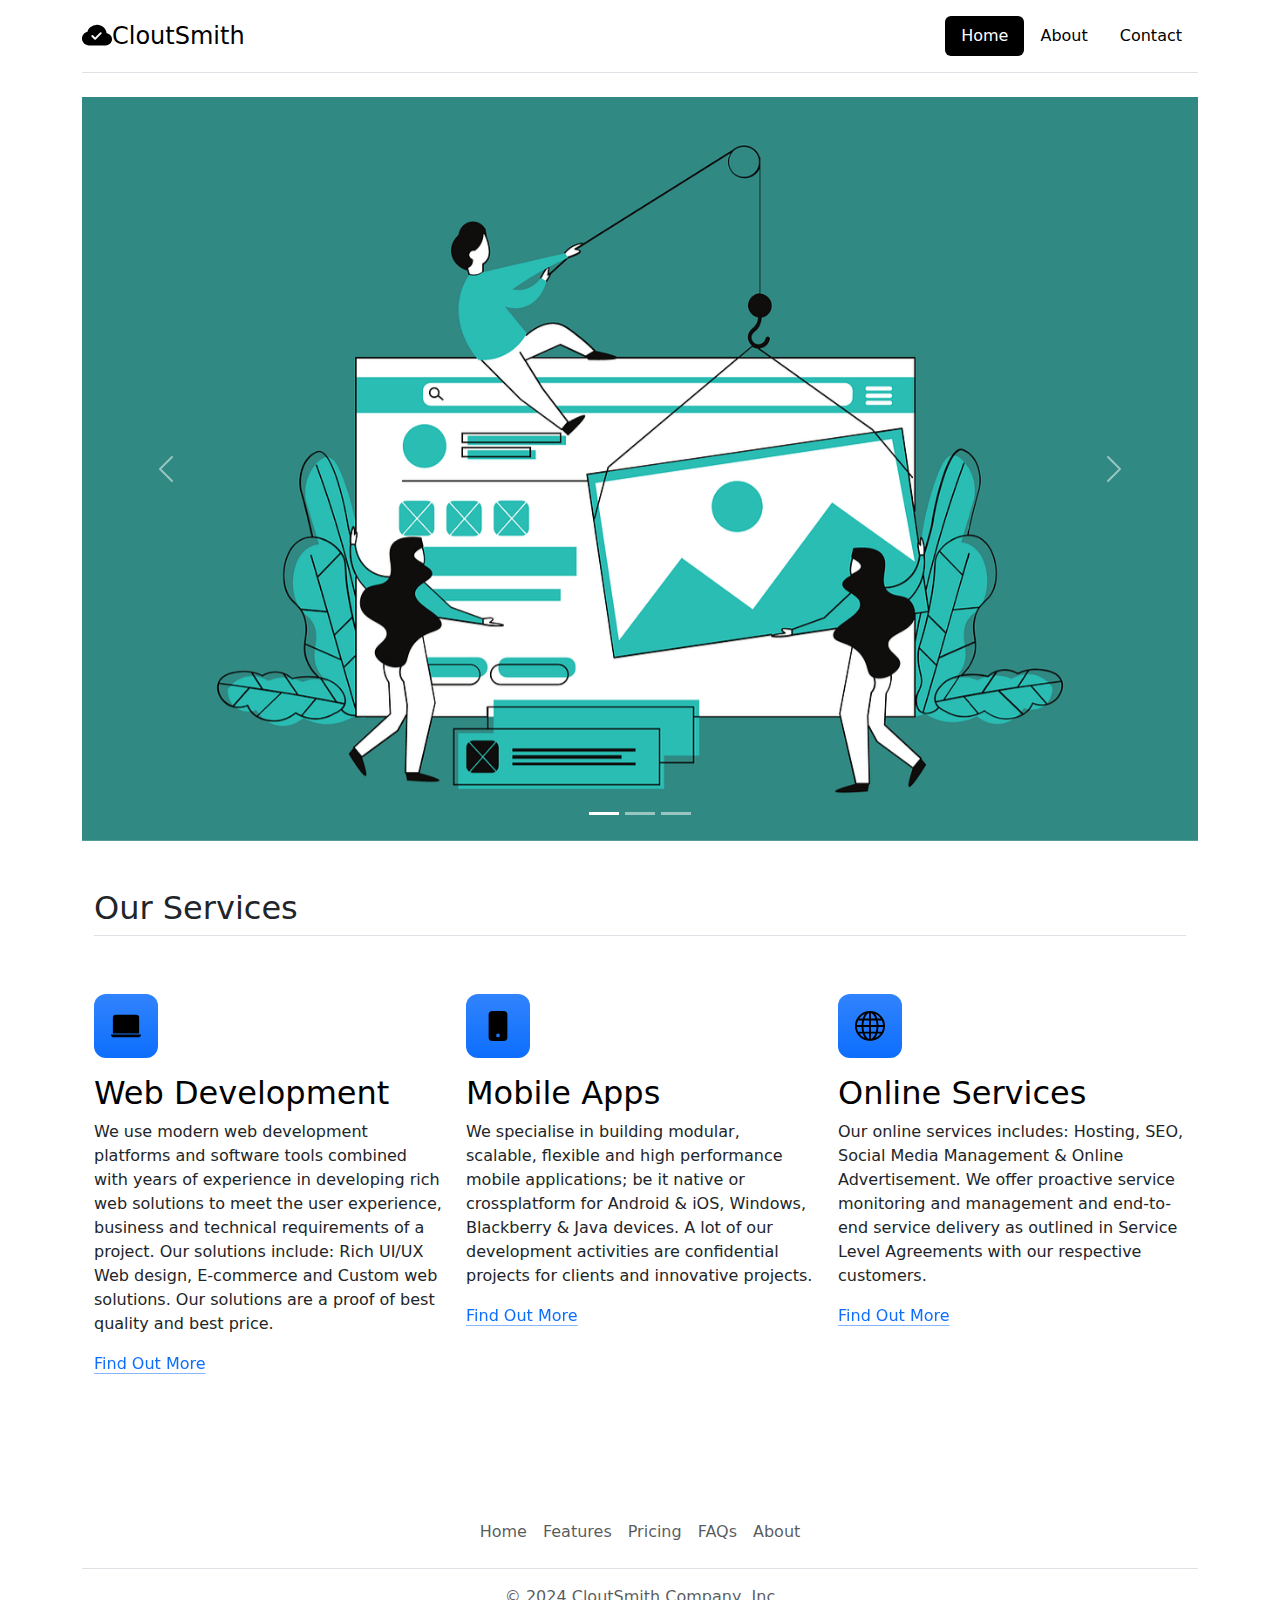
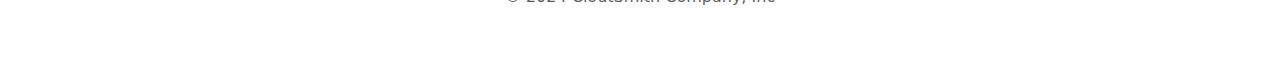
<file: index.html>
<!DOCTYPE html>
<html lang="en">

<head>
    <meta charset="UTF-8">
    <meta http-equiv="X-UA-Compatible" content="IE=edge">
    <meta name="viewport" content="width=device-width, initial-scale=1.0">
    <meta name="description" content="software develop company that designs and builds web and mobile software">
    <meta name="keywords" content=" cloutsmith, website development, mobile apps, web developer, lagos, Nigeria">
    <link href="https://cdn.jsdelivr.net/npm/bootstrap@5.3.3/dist/css/bootstrap.min.css" rel="stylesheet"
         integrity="sha384-QWTKZyjpPEjISv5WaRU9OFeRpok6YctnYmDr5pNlyT2bRjXh0JMhjY6hW+ALEwIH" crossorigin="anonymous">
    <link rel="stylesheet" href="css/style.css">

    <title>Cloutsmith</title>
</head>

<body>
    <!--Nav Bar-->
    <div class="container">
        <header class="d-flex flex-wrap justify-content-center py-3 mb-4 border-bottom">
          <a href="/" class="d-flex align-items-center mb-3 mb-md-0 me-md-auto link-body-emphasis text-decoration-none">
            <img src="cloud-check-fill.svg" alt="browser logo" height="30">
            <span class="fs-4">CloutSmith</span>
          </a>
    
          <ul class="nav nav-pills">
            <li class="nav-item"><a href="index.html" class="nav-link active" aria-current="page">Home</a></li>
            <li class="nav-item"><a href="about.html" class="nav-link">About</a></li>
            <li class="nav-item"><a href="contact.html" class="nav-link">Contact</a></li>
            
          </ul>
        </header>
    </div>

    <div class="container">
        <div id="carouselExampleIndicators" class="carousel slide">
            <div class="carousel-indicators">
              <button type="button" data-bs-target="#carouselExampleIndicators" data-bs-slide-to="0" class="active" aria-current="true" aria-label="Slide 1"></button>
              <button type="button" data-bs-target="#carouselExampleIndicators" data-bs-slide-to="1" aria-label="Slide 2"></button>
              <button type="button" data-bs-target="#carouselExampleIndicators" data-bs-slide-to="2" aria-label="Slide 3"></button>
            </div>
            <div class="carousel-inner">
              <div class="carousel-item active">
                <img src="website-6692147_1280 (1).png" class="d-block w-100" alt="...">
              </div>
              <div class="carousel-item">
                <img src="website-6700615_1280.png" class="d-block w-100" alt="...">
              </div>
              <div class="carousel-item">
                <img src="web-positioning-1592134_1280.png" class="d-block w-100" alt="...">
              </div>
            </div>
            <button class="carousel-control-prev" type="button" data-bs-target="#carouselExampleIndicators" data-bs-slide="prev">
              <span class="carousel-control-prev-icon" aria-hidden="true"></span>
              <span class="visually-hidden">Previous</span>
            </button>
            <button class="carousel-control-next" type="button" data-bs-target="#carouselExampleIndicators" data-bs-slide="next">
              <span class="carousel-control-next-icon" aria-hidden="true"></span>
              <span class="visually-hidden">Next</span>
            </button>
          </div>

    </div>

    <div class="container px-4 py-5" id="featured-3">
        <h2 class="pb-2 border-bottom">Our Services</h2>
        <div class="row g-4 py-5 row-cols-1 row-cols-lg-3">
          <div class="feature col">
            <div class="feature-icon d-inline-flex align-items-center justify-content-center text-bg-primary bg-gradient fs-2 mb-3">
              <img src="laptop-fill.svg" alt="" height="30">
            </div>

            <h3 class="fs-2 text-body-emphasis">Web Development</h3>
            <p>We use modern web development platforms and software tools combined with years of experience in
                developing rich web solutions to meet the user experience, business and technical requirements of a
                project.

                Our solutions include: Rich UI/UX Web design, E-commerce and Custom web solutions. Our solutions
                are a proof of best quality and best price.</p>

            <a href="#" class="icon-link">
              Find Out More
              <svg class="bi"><use xlink:href="#chevron-right"></use></svg>
            </a>
          </div>

          <div class="feature col">
            <div class="feature-icon d-inline-flex align-items-center justify-content-center text-bg-primary bg-gradient fs-2 mb-3">
              <img src="phone-fill.svg" alt="" height="30">
            </div>

            <h3 class="fs-2 text-body-emphasis">Mobile Apps</h3>
            <p>We specialise in building modular, scalable, flexible and high performance mobile applications; be it
                native or crossplatform for Android & iOS, Windows, Blackberry & Java devices.

                A lot of our development activities are confidential projects for clients and innovative projects.</p>
            <a href="#" class="icon-link">
              Find Out More
              <svg class="bi"><use xlink:href="#chevron-right"></use></svg>
            </a>
          </div>
          
          <div class="feature col">
            <div class="feature-icon d-inline-flex align-items-center justify-content-center text-bg-primary bg-gradient fs-2 mb-3">
              <img src="globe.svg" alt="" height="30">
            </div>

            <h3 class="fs-2 text-body-emphasis">Online Services</h3>
            <p>Our online services includes: Hosting, SEO, Social Media Management & Online Advertisement.

                We offer proactive service monitoring and management and end-to-end service delivery as outlined in
                Service Level Agreements with our respective customers.</p>
            <a href="#" class="icon-link">
              Find Out More
              <svg class="bi"><use xlink:href="#chevron-right"></use></svg>
            </a>
          </div>
        </div>
      </div>

      <div class="container">
        <footer class="py-3 my-4">
          <ul class="nav justify-content-center border-bottom pb-3 mb-3">
            <li class="nav-item"><a href="#" class="nav-link px-2 text-body-secondary">Home</a></li>
            <li class="nav-item"><a href="#" class="nav-link px-2 text-body-secondary">Features</a></li>
            <li class="nav-item"><a href="#" class="nav-link px-2 text-body-secondary">Pricing</a></li>
            <li class="nav-item"><a href="#" class="nav-link px-2 text-body-secondary">FAQs</a></li>
            <li class="nav-item"><a href="#" class="nav-link px-2 text-body-secondary">About</a></li>
          </ul>
          <p class="text-center text-body-secondary">© 2024  CloutSmith Company, Inc</p>
        </footer>
      </div>

    
    <!--Javascript tool kit-->
    <script src="https://cdn.jsdelivr.net/npm/bootstrap@5.3.3/dist/js/bootstrap.bundle.min.js" 
        integrity="sha384-YvpcrYf0tY3lHB60NNkmXc5s9fDVZLESaAA55NDzOxhy9GkcIdslK1eN7N6jIeHz" crossorigin="anonymous"></script>
</body>

</html>
</file>
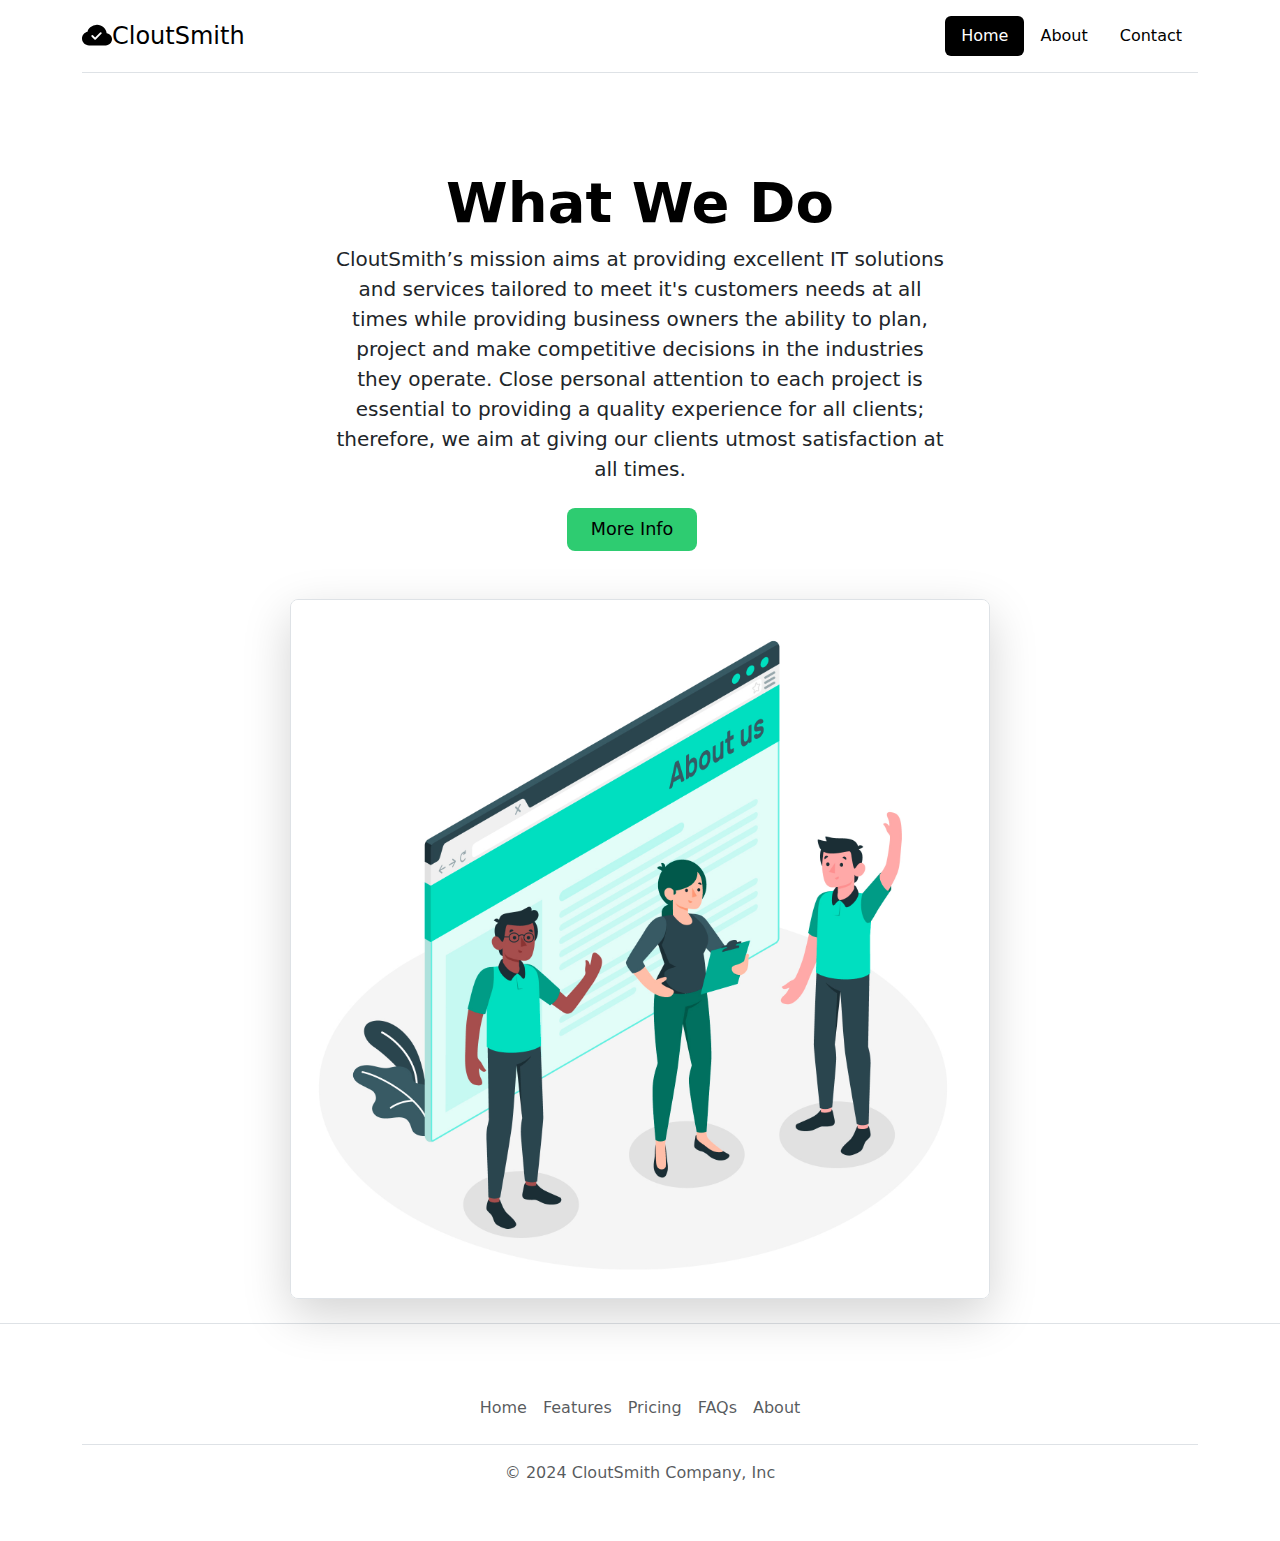
<file: about.html>
<!DOCTYPE html>
<html lang="en">

<head>
    <meta charset="UTF-8">
    <meta http-equiv="X-UA-Compatible" content="IE=edge">
    <meta name="viewport" content="width=device-width, initial-scale=1.0">
    <meta name="description" content="software develop company that designs and builds web and mobile software">
    <meta name="keywords" content=" cloutsmith, website development, mobile apps, web developer, lagos, Nigeria">

    <link href="https://cdn.jsdelivr.net/npm/bootstrap@5.3.3/dist/css/bootstrap.min.css" rel="stylesheet"
    integrity="sha384-QWTKZyjpPEjISv5WaRU9OFeRpok6YctnYmDr5pNlyT2bRjXh0JMhjY6hW+ALEwIH" crossorigin="anonymous">
    <link rel="stylesheet" href="css/style.css">

    <title>Cloutsmith</title>
</head>

<body>
    <!--Nav Bar-->
    <div class="container">
        <header class="d-flex flex-wrap justify-content-center py-3 mb-4 border-bottom">
          <a href="/" class="d-flex align-items-center mb-3 mb-md-0 me-md-auto link-body-emphasis text-decoration-none">
            <img src="cloud-check-fill.svg" alt="browser logo" height="30">
            <span class="fs-4">CloutSmith</span>
          </a>
    
          <ul class="nav nav-pills">
            <li class="nav-item"><a href="index.html" class="nav-link active" aria-current="page">Home</a></li>
            <li class="nav-item"><a href="about.html" class="nav-link">About</a></li>
            <li class="nav-item"><a href="contact.html" class="nav-link">Contact</a></li>
            
          </ul>
        </header>
    </div>

    <div class="px-4 pt-5 my-5 text-center border-bottom">
        <h1 class="display-4 fw-bold text-body-emphasis">What We Do</h1>
        <div class="col-lg-6 mx-auto">
          <p class="lead mb-4">CloutSmith’s mission aims at providing excellent IT solutions and services tailored to meet it's customers needs
             at all times while providing business owners the ability to plan, 
            project and make competitive decisions in the industries they operate. 
            Close personal attention to each project is essential to providing a quality experience for all clients; 
            therefore, we aim at giving our clients utmost satisfaction at all times.</p>
          <div class="d-grid gap-2 d-sm-flex justify-content-sm-center mb-5">
            <button type="button" class="btn btn-success btn-lg px-4 me-sm-3">More Info</button>
          </div>
        </div>
        
        <div class="container px-5">
            <img src="images/aboutus-image.jpeg" class="img-fluid border rounded-3 shadow-lg mb-4" alt="Example image" width="700" height="500" loading="lazy">
          </div>
        
    </div>

    <div class="container">
        <footer class="py-3 my-4">
          <ul class="nav justify-content-center border-bottom pb-3 mb-3">
            <li class="nav-item"><a href="#" class="nav-link px-2 text-body-secondary">Home</a></li>
            <li class="nav-item"><a href="#" class="nav-link px-2 text-body-secondary">Features</a></li>
            <li class="nav-item"><a href="#" class="nav-link px-2 text-body-secondary">Pricing</a></li>
            <li class="nav-item"><a href="#" class="nav-link px-2 text-body-secondary">FAQs</a></li>
            <li class="nav-item"><a href="#" class="nav-link px-2 text-body-secondary">About</a></li>
          </ul>
          <p class="text-center text-body-secondary">© 2024  CloutSmith Company, Inc</p>
        </footer>
    </div>





      <!--Javascript tool kit-->
    <script src="https://cdn.jsdelivr.net/npm/bootstrap@5.3.3/dist/js/bootstrap.bundle.min.js" 
    integrity="sha384-YvpcrYf0tY3lHB60NNkmXc5s9fDVZLESaAA55NDzOxhy9GkcIdslK1eN7N6jIeHz" crossorigin="anonymous"></script>

</body>

</html>
</file>
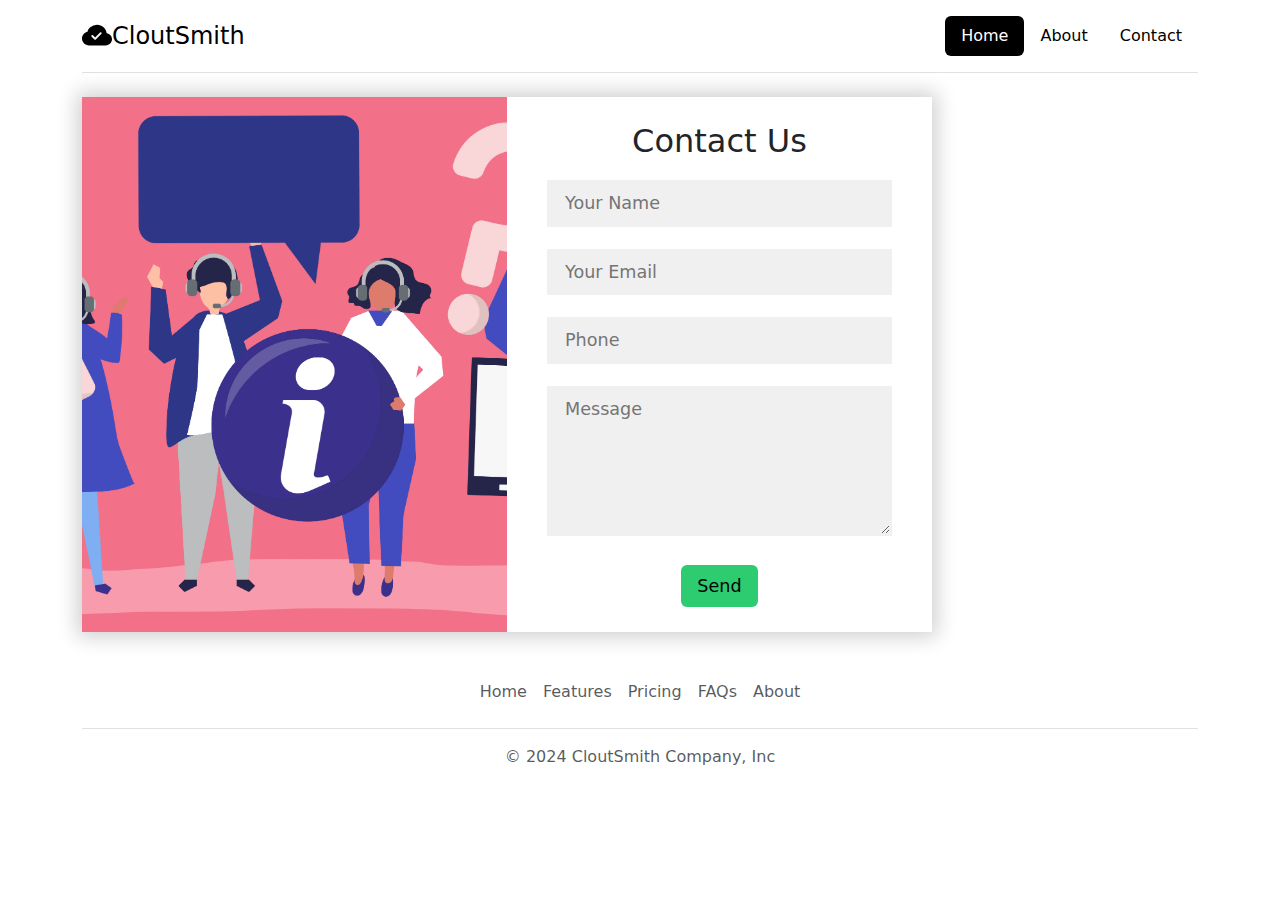
<file: contact.html>
<!DOCTYPE html>
<html lang="en">

<head>
    <meta charset="UTF-8">
    <meta http-equiv="X-UA-Compatible" content="IE=edge">
    <meta name="viewport" content="width=device-width, initial-scale=1.0">
    <meta name="description" content="software develop company that designs and builds web and mobile software">
    <meta name="keywords" content=" cloutsmith, website development, mobile apps, web developer, lagos, Nigeria">
    <link href="https://cdn.jsdelivr.net/npm/bootstrap@5.3.3/dist/css/bootstrap.min.css" rel="stylesheet"
    integrity="sha384-QWTKZyjpPEjISv5WaRU9OFeRpok6YctnYmDr5pNlyT2bRjXh0JMhjY6hW+ALEwIH" crossorigin="anonymous">

    <link rel="stylesheet" href="css/style.css">

    <title>Cloutsmith</title>
</head>

<body>

    <div class="container">
        <header class="d-flex flex-wrap justify-content-center py-3 mb-4 border-bottom">
          <a href="/" class="d-flex align-items-center mb-3 mb-md-0 me-md-auto link-body-emphasis text-decoration-none">
            <img src="cloud-check-fill.svg" alt="browser logo" height="30">
            <span class="fs-4">CloutSmith</span>
          </a>
    
          <ul class="nav nav-pills">
            <li class="nav-item"><a href="index.html" class="nav-link active" aria-current="page">Home</a></li>
            <li class="nav-item"><a href="about.html" class="nav-link">About</a></li>
            <li class="nav-item"><a href="contact.html" class="nav-link">Contact</a></li>
            
          </ul>
        </header>
    </div>

    <div class="container">
		<div class="contact-box">
			<div class="left"></div>
			<div class="right">
				<h2>Contact Us</h2>
				<input type="text" class="field" placeholder="Your Name">
				<input type="text" class="field" placeholder="Your Email">
				<input type="text" class="field" placeholder="Phone">
				<textarea placeholder="Message" class="field"></textarea>
                <button class="btn">Send</button>
			</div>
		</div>
	</div>
    
    <div class="container">
        <footer class="py-3 my-4">
          <ul class="nav justify-content-center border-bottom pb-3 mb-3">
            <li class="nav-item"><a href="#" class="nav-link px-2 text-body-secondary">Home</a></li>
            <li class="nav-item"><a href="#" class="nav-link px-2 text-body-secondary">Features</a></li>
            <li class="nav-item"><a href="#" class="nav-link px-2 text-body-secondary">Pricing</a></li>
            <li class="nav-item"><a href="#" class="nav-link px-2 text-body-secondary">FAQs</a></li>
            <li class="nav-item"><a href="#" class="nav-link px-2 text-body-secondary">About</a></li>
          </ul>
          <p class="text-center text-body-secondary">© 2024  CloutSmith Company, Inc</p>
        </footer>
    </div>


  
  
        

  
   
    

 
      <!-Javascript tool kit-->
    <script src="https://cdn.jsdelivr.net/npm/bootstrap@5.3.3/dist/js/bootstrap.bundle.min.js" 
    integrity="sha384-YvpcrYf0tY3lHB60NNkmXc5s9fDVZLESaAA55NDzOxhy9GkcIdslK1eN7N6jIeHz" crossorigin="anonymous"></script>
   
 </body>
 
 </html>
</file>
<file: css/style.css>
.nav-pills {
    --bs-nav-pills-border-radius: var(--bs-border-radius);
    --bs-nav-pills-link-active-color: #fff;
    --bs-nav-pills-link-active-bg: black;
}

.nav {
    --bs-nav-link-padding-x: 1rem;
    --bs-nav-link-padding-y: 0.5rem;
    --bs-nav-link-font-weight: ;
    --bs-nav-link-color: black;
    --bs-nav-link-hover-color: var(--bs-link-hover-color);
    --bs-nav-link-disabled-color: var(--bs-secondary-color);
    display: flex;
    flex-wrap: wrap;
    padding-left: 0;
    margin-bottom: 0;
    list-style: none;
}

.feature-icon {
    width: 4rem;
    height: 4rem;
    border-radius: 0.75rem;
}




Contact Form 


.container{
	display: flex;
    justify-content: center;
	align-items: center;
	width: 100%;
	height: 100%;
	padding: 40px 100px;
}

.container:after{
	content: '';
	position: absolute;
	width: 100%;
	height: 100%;
	left: 0;
	top: 0;
	background-size: cover;
	filter: blur(50px);
	z-index: -1;
}
.contact-box{
	max-width: 850px;
	display: grid;
	grid-template-columns: repeat(2, 1fr);
	justify-content: center;
	align-items: center;
	text-align: center;
	background-color: #fff;
	box-shadow: 0px 0px 19px 5px rgba(0,0,0,0.19);
}

.left{
	background: url("../images/contactusimage.jpeg") no-repeat center;
	background-size: cover;
	height: 100%;
}

.right{
	padding: 25px 40px;
}

h2{
	position: relative;
	padding: 0 0 10px;
	margin-bottom: 10px;
}
h2:after{
    content: '';
    position: absolute;
    left: 50%;
    bottom: 0;
    transform: translateX(-50%);
    height: 4px;
    width: 50px;
    border-radius: 2px;
    
}


.field{
	width: 100%;
	border: 2px solid rgba(0, 0, 0, 0);
	outline: none;
	background-color: rgba(230, 230, 230, 0.6);
	padding: 0.5rem 1rem;
	font-size: 1.1rem;
	margin-bottom: 22px;
	transition: .3s;
}

.field:hover{
	background-color: rgba(0, 0, 0, 0.1);
}

textarea{
	min-height: 150px;
}

.btn{
	
	padding: 0.5rem 1rem;
	background-color: #2ecc71;
	color: black;
	font-size: 1.1rem;
	border: none;
	outline: none;
	cursor: pointer;
	transition: .3s;
}

.btn:hover{
    background-color: #27ae60;
}

.field:focus{
    border: 2px solid rgba(30,85,250,0.47);
    background-color: #fff;
}
</file>
